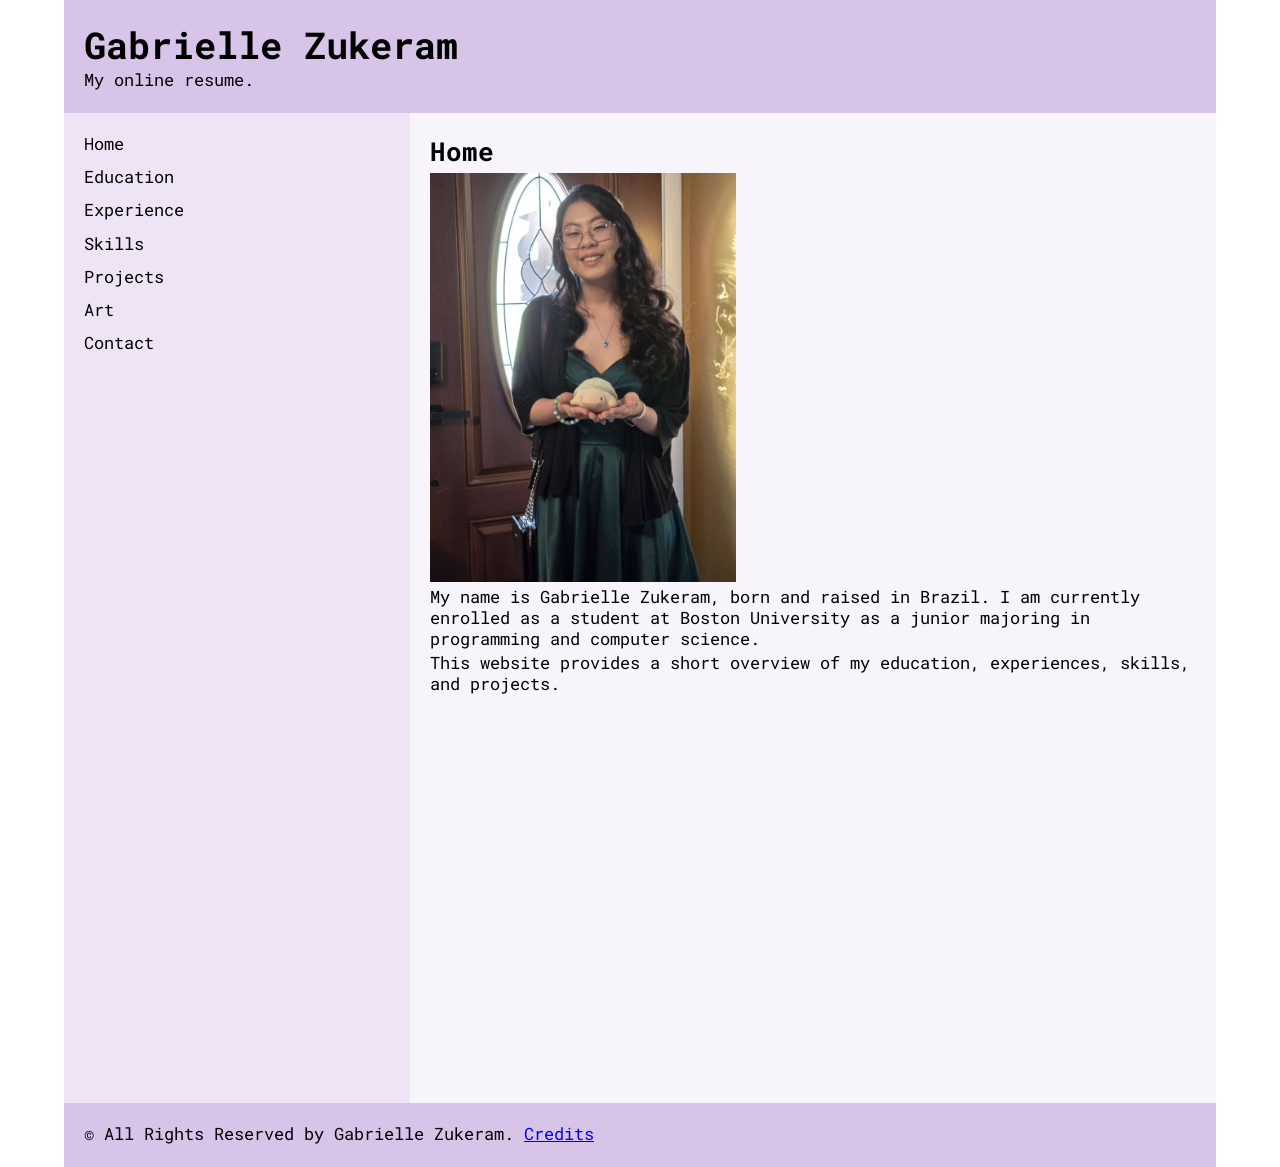
<file: index.html>
<!DOCTYPE html>
<html lang="en">
<head>
    <meta charset="UTF-8">
    <title>Home</title>
    <link rel="preconnect" href="https://fonts.googleapis.com">
    <link rel="preconnect" href="https://fonts.gstatic.com" crossorigin>
    <link href="https://fonts.googleapis.com/css2?family=Roboto+Mono:wght@400;500;700&display=swap" rel="stylesheet">
    <link rel="stylesheet" href="style.css">
    <meta name="viewport" content="width=device-width, initial-scale=1.0">
</head>


<body>
    <div id="page-wrapper">
        <header>
            <h1>Gabrielle Zukeram</h1>
            <p>My online resume.</p>
        </header>

        <div id="container">
            <nav>
                <ul>
                    <li><a href="index.html">Home</a></li>
                    <li><a href="education.html">Education</a></li>
                    <li><a href="experience.html">Experience</a></li>
                    <li><a href="skills.html">Skills</a></li>
                    <li><a href="projects.html">Projects</a></li>
                    <li><a href="art.html">Art</a></li>
                    <li><a href="contact.html">Contact</a></li>
                </ul>
            </nav>

            <main>
                <h2>Home</h2>
                <img src="gabby.jpg" alt="A photo of Gabrielle Zukeram">

                <p>My name is Gabrielle Zukeram, born and raised in Brazil. I am currently enrolled as a student at Boston University as
                    a
                    junior majoring in programming and computer science.</p>

                <p>This website provides a short overview of my education, experiences, skills, and projects.</p>
            </main>
        </div>

        <footer>
            <p>&copy; All Rights Reserved by Gabrielle Zukeram. <a href="#">Credits</a></p>
        </footer>
    </div>
</body>
</html>
</file>
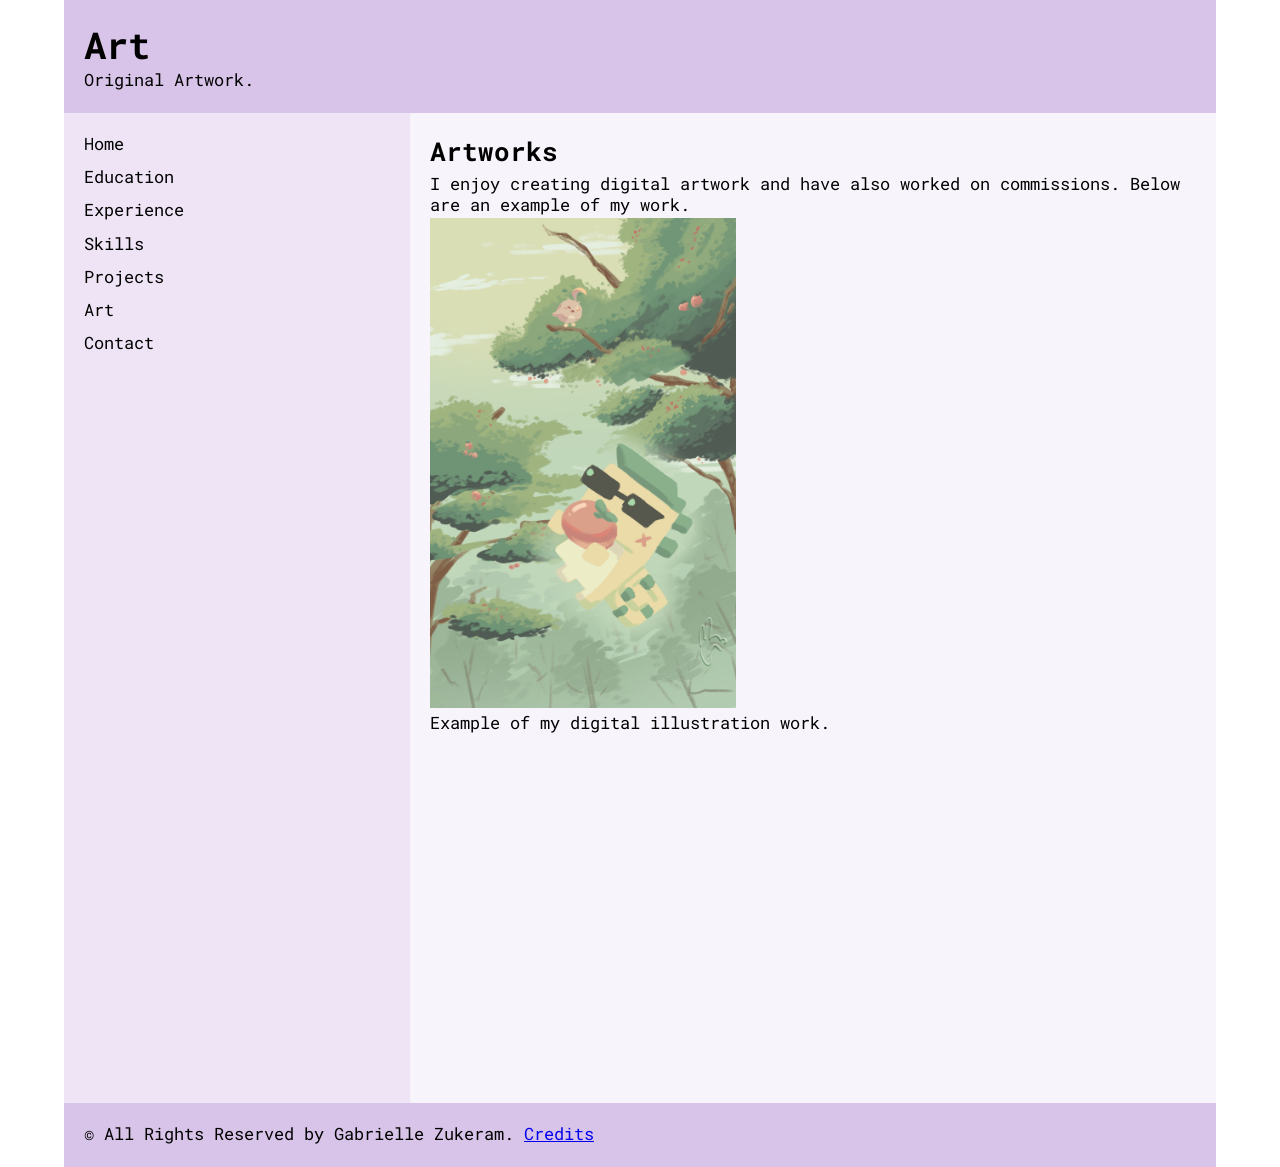
<file: art.html>
<!DOCTYPE html>
<html lang="en">
<head>
    <meta charset="UTF-8">
    <title>Home</title>
    <link rel="preconnect" href="https://fonts.googleapis.com">
    <link rel="preconnect" href="https://fonts.gstatic.com" crossorigin>
    <link href="https://fonts.googleapis.com/css2?family=Roboto+Mono:wght@400;500;700&display=swap" rel="stylesheet">
    <link rel="stylesheet" href="style.css">
    <meta name="viewport" content="width=device-width, initial-scale=1.0">
</head>

<body>
    <div id="page-wrapper">
        <header>
            <h1>Art</h1>
            <p>Original Artwork.</p>
        </header>

        <div id="container">
            <nav>
                <ul>
                    <li><a href="index.html">Home</a></li>
                    <li><a href="education.html">Education</a></li>
                    <li><a href="experience.html">Experience</a></li>
                    <li><a href="skills.html">Skills</a></li>
                    <li><a href="projects.html">Projects</a></li>
                    <li><a href="art.html">Art</a></li>
                    <li><a href="contact.html">Contact</a></li>
                </ul>
            </nav>

            <main>
                <h2>Artworks</h2>

                <p>I enjoy creating digital artwork and have also worked on commissions.
                    Below are an example of my work.</p>

                <img src="art1.png" alt="Digital Artwork by Gabrielle Zukeram">
                <p>Example of my digital illustration work.</p>
            </main>
        </div>

        <footer>
            <p>&copy; All Rights Reserved by Gabrielle Zukeram. <a href="#">Credits</a></p>
        </footer>
    </div>
</body>
</html>
</file>
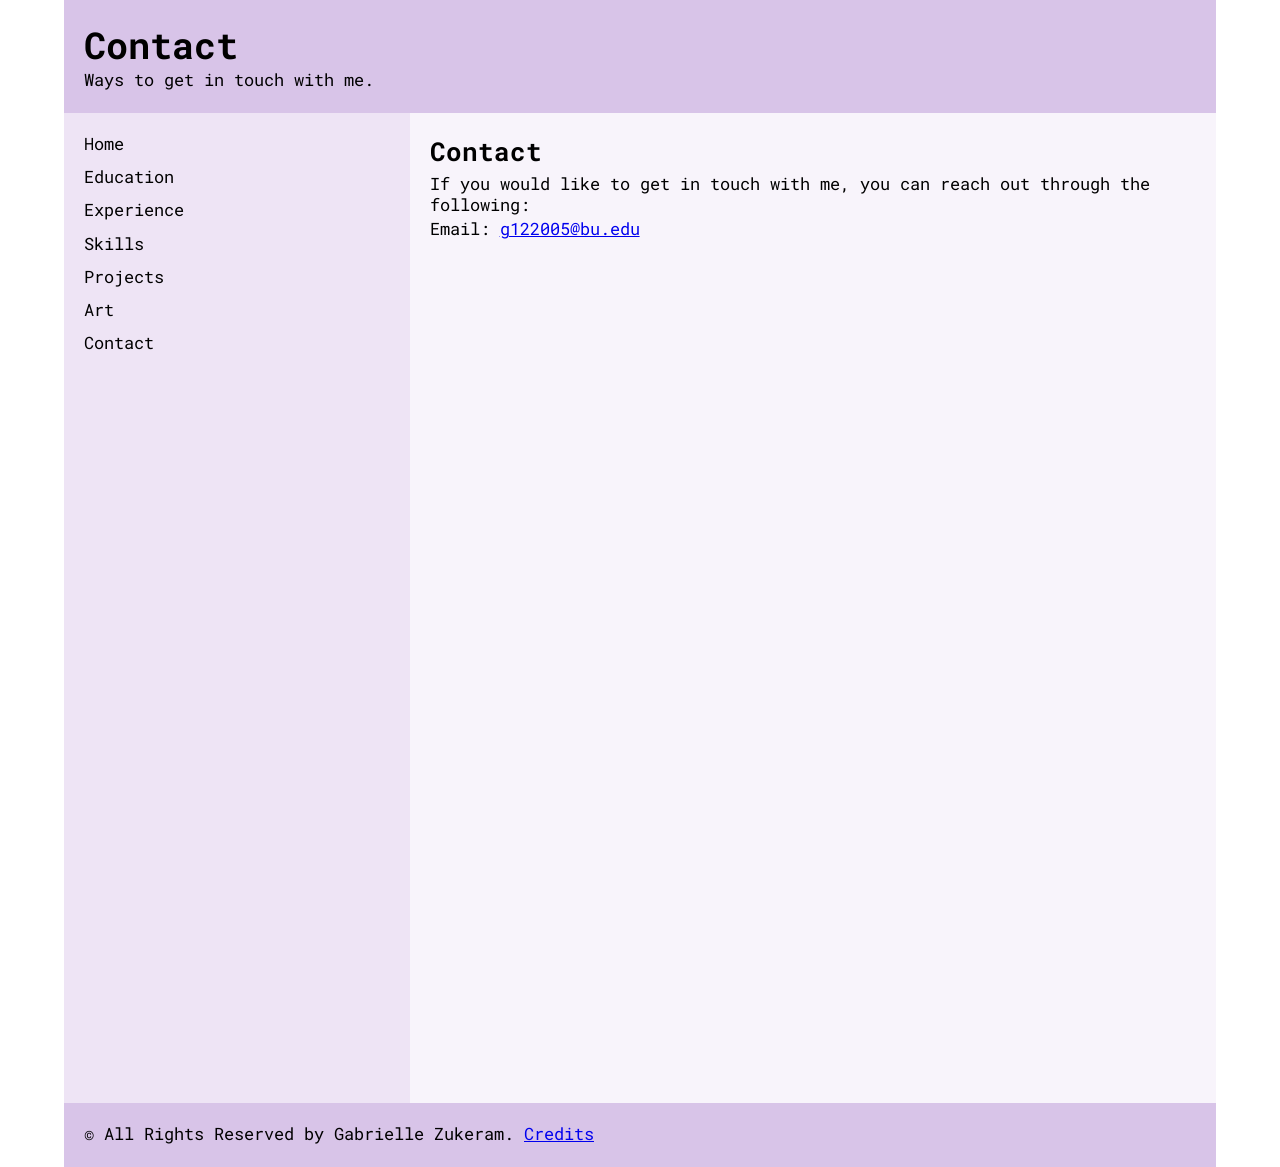
<file: contact.html>
<!DOCTYPE html>
<html lang="en">
<head>
    <meta charset="UTF-8">
    <title>Home</title>
    <link rel="preconnect" href="https://fonts.googleapis.com">
    <link rel="preconnect" href="https://fonts.gstatic.com" crossorigin>
    <link href="https://fonts.googleapis.com/css2?family=Roboto+Mono:wght@400;500;700&display=swap" rel="stylesheet">
    <link rel="stylesheet" href="style.css">
    <meta name="viewport" content="width=device-width, initial-scale=1.0">
</head>

<body>
    <div id="page-wrapper">
        <header>
            <h1>Contact</h1>
            <p>Ways to get in touch with me.</p>
        </header>

        <div id="container">
            <nav>
                <ul>
                    <li><a href="index.html">Home</a></li>
                    <li><a href="education.html">Education</a></li>
                    <li><a href="experience.html">Experience</a></li>
                    <li><a href="skills.html">Skills</a></li>
                    <li><a href="projects.html">Projects</a></li>
                    <li><a href="art.html">Art</a></li>
                    <li><a href="contact.html">Contact</a></li>
                </ul>
            </nav>

            <main>
                <h2>Contact</h2>
                <p>If you would like to get in touch with me, you can reach out through the following:</p>

                <p>Email:
                    <a href="mailto:g122005@bu.edu">g122005@bu.edu</a>
                </p>
            </main>
        </div>

        <footer>
            <p>&copy; All Rights Reserved by Gabrielle Zukeram. <a href="#">Credits</a></p>
        </footer>
    </div>
</body>
</html>
</file>
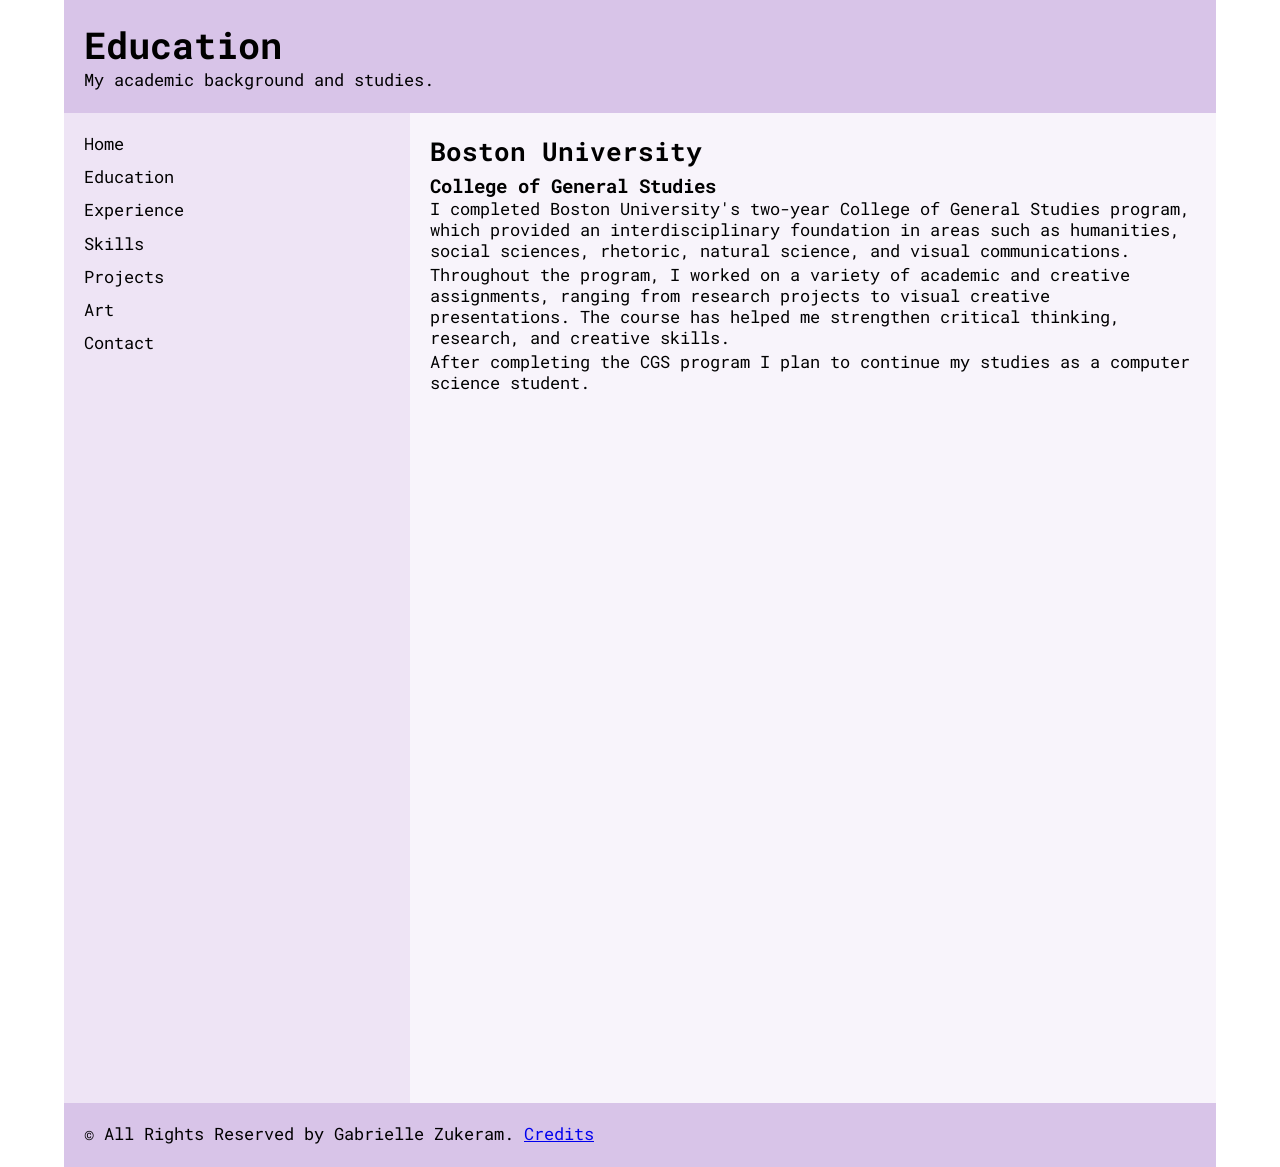
<file: education.html>
<!DOCTYPE html>
<html lang="en">
<head>
    <meta charset="UTF-8">
    <title>Home</title>
    <link rel="preconnect" href="https://fonts.googleapis.com">
    <link rel="preconnect" href="https://fonts.gstatic.com" crossorigin>
    <link href="https://fonts.googleapis.com/css2?family=Roboto+Mono:wght@400;500;700&display=swap" rel="stylesheet">
    <link rel="stylesheet" href="style.css">
    <meta name="viewport" content="width=device-width, initial-scale=1.0">
</head>

<body>
    <div id="page-wrapper">
        <header>
            <h1>Education</h1>
            <p>My academic background and studies.</p>
        </header>

        <div id="container">
            <nav>
                <ul>
                    <li><a href="index.html">Home</a></li>
                    <li><a href="education.html">Education</a></li>
                    <li><a href="experience.html">Experience</a></li>
                    <li><a href="skills.html">Skills</a></li>
                    <li><a href="projects.html">Projects</a></li>
                    <li><a href="art.html">Art</a></li>
                    <li><a href="contact.html">Contact</a></li>
                </ul>
            </nav>

            <main>
                <h2>Boston University</h2>

                <h3>College of General Studies</h3>

                <p>I completed Boston University's two-year College of General Studies program, which provided an
                    interdisciplinary
                    foundation in areas such as humanities, social sciences, rhetoric, natural science, and visual
                    communications.</p>

                <p>Throughout the program, I worked on a variety of academic and creative assignments, ranging from research
                    projects
                    to visual creative presentations. The course has helped me strengthen critical thinking, research, and
                    creative skills.</p>

                <p>After completing the CGS program I plan to continue my studies as a computer science student.</p>
            </main>
        </div>

        <footer>
            <p>&copy; All Rights Reserved by Gabrielle Zukeram. <a href="#">Credits</a></p>
        </footer>
    </div>
</body>
</html>
</file>
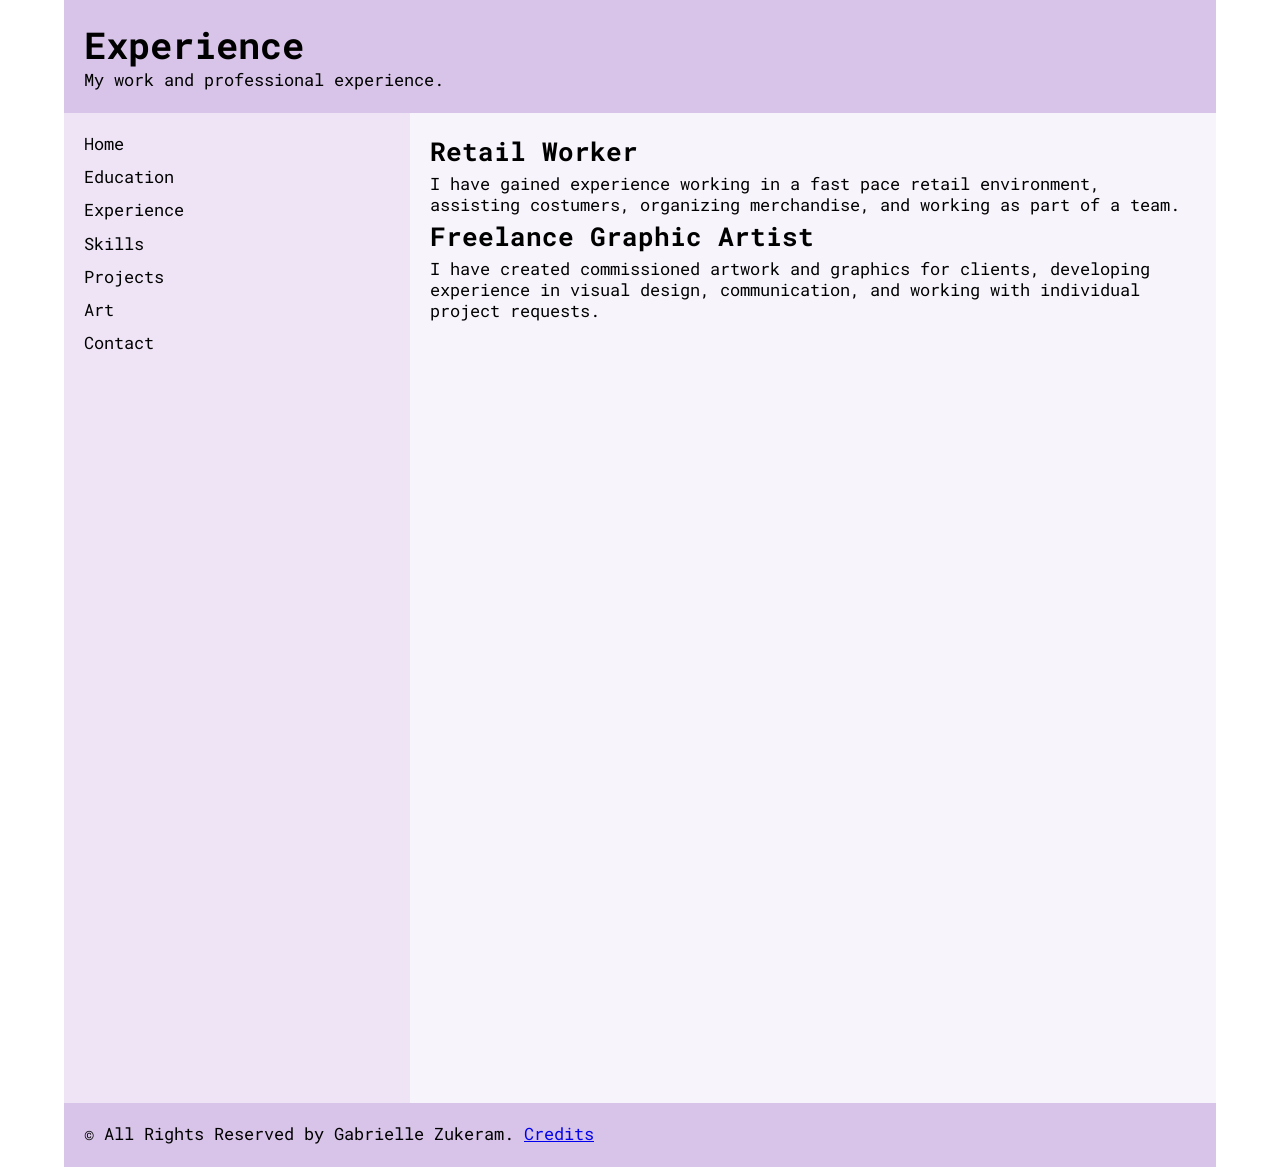
<file: experience.html>
<!DOCTYPE html>
<html lang="en">
<head>
    <meta charset="UTF-8">
    <title>Home</title>
    <link rel="preconnect" href="https://fonts.googleapis.com">
    <link rel="preconnect" href="https://fonts.gstatic.com" crossorigin>
    <link href="https://fonts.googleapis.com/css2?family=Roboto+Mono:wght@400;500;700&display=swap" rel="stylesheet">
    <link rel="stylesheet" href="style.css">
    <meta name="viewport" content="width=device-width, initial-scale=1.0">
</head>

<body>
    <div id="page-wrapper">
        <header>
            <h1>Experience</h1>
            <p>My work and professional experience.</p>
        </header>

        <div id="container">
            <nav>
                <ul>
                    <li><a href="index.html">Home</a></li>
                    <li><a href="education.html">Education</a></li>
                    <li><a href="experience.html">Experience</a></li>
                    <li><a href="skills.html">Skills</a></li>
                    <li><a href="projects.html">Projects</a></li>
                    <li><a href="art.html">Art</a></li>
                    <li><a href="contact.html">Contact</a></li>
                </ul>
            </nav>

            <main>
                <h2>Retail Worker</h2>
                <p>I have gained experience working in a fast pace retail environment, assisting costumers, organizing
                    merchandise,
                    and working as part of a team.</p>

                <h2>Freelance Graphic Artist</h2>
                <p>I have created commissioned artwork and graphics for clients, developing experience in visual design,
                    communication,
                    and working with individual project requests.</p>
            </main>
        </div>

        <footer>
            <p>&copy; All Rights Reserved by Gabrielle Zukeram. <a href="#">Credits</a></p>
        </footer>
    </div>
</body>
</html>
</file>
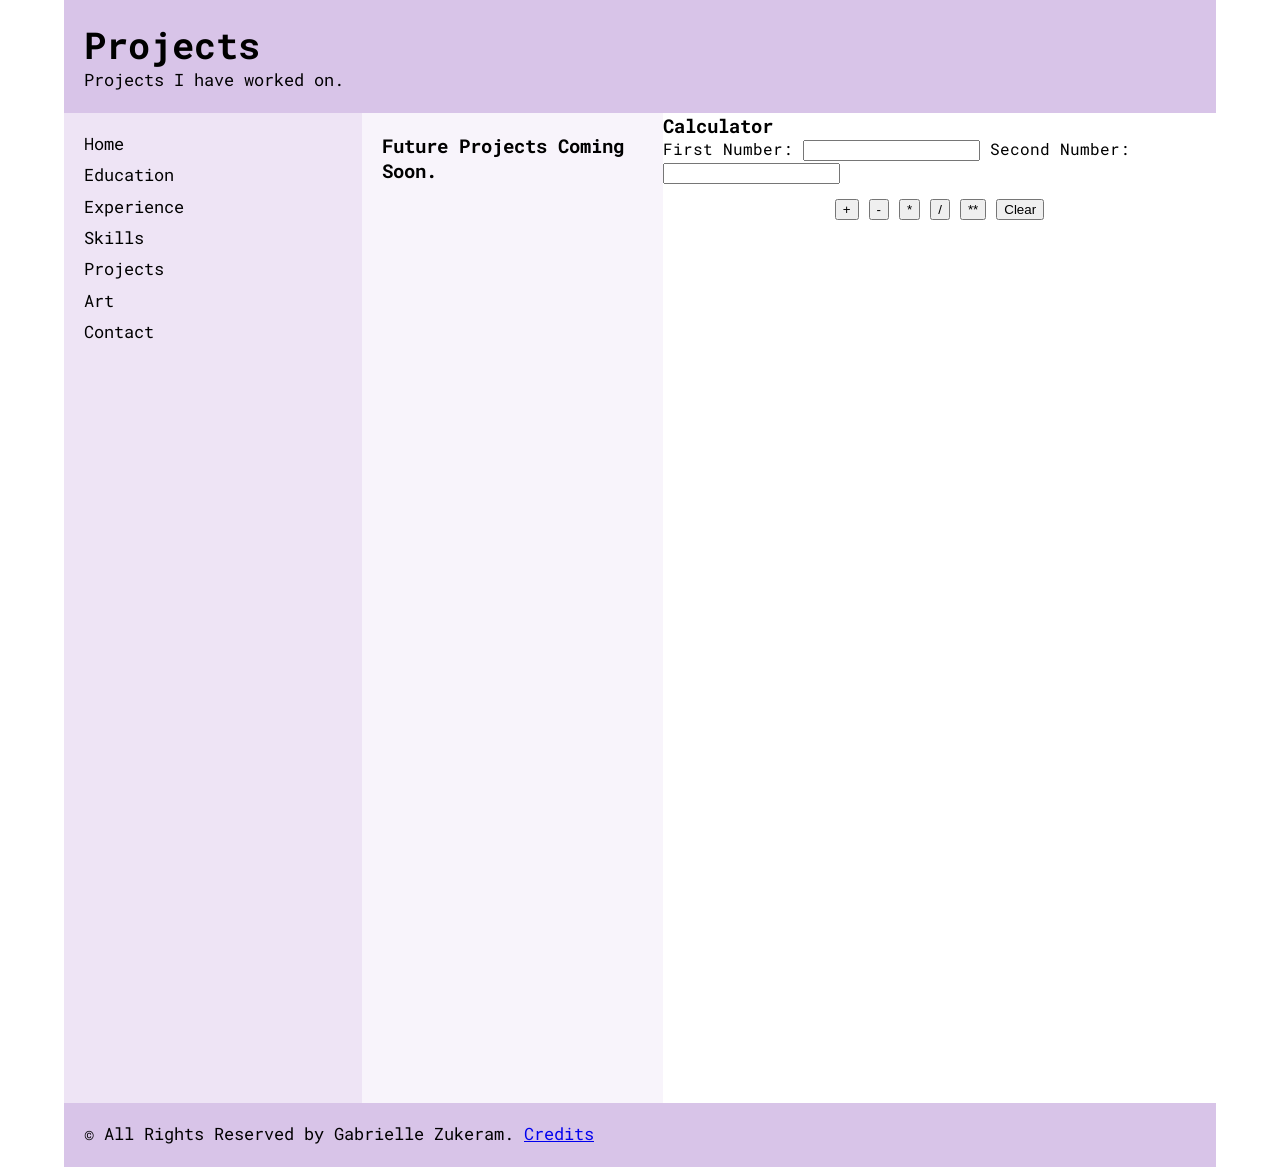
<file: projects.html>
<!DOCTYPE html>
<html lang="en">
<head>
    <meta charset="UTF-8">
    <title>Home</title>
    <link rel="preconnect" href="https://fonts.googleapis.com">
    <link rel="preconnect" href="https://fonts.gstatic.com" crossorigin>
    <link href="https://fonts.googleapis.com/css2?family=Roboto+Mono:wght@400;500;700&display=swap" rel="stylesheet">
    <link rel="stylesheet" href="style.css">
    <meta name="viewport" content="width=device-width, initial-scale=1.0">
</head>

<body>
    <div id="page-wrapper">
        <header>
            <h1>Projects</h1>
            <p>Projects I have worked on.</p>
        </header>

        <div id="container">
            <nav>
                <ul>
                    <li><a href="index.html">Home</a></li>
                    <li><a href="education.html">Education</a></li>
                    <li><a href="experience.html">Experience</a></li>
                    <li><a href="skills.html">Skills</a></li>
                    <li><a href="projects.html">Projects</a></li>
                    <li><a href="art.html">Art</a></li>
                    <li><a href="contact.html">Contact</a></li>
                </ul>
            </nav>

            <main>
                <h3>Future Projects Coming Soon.</h3>
            </main>

            <div id="calculator">
                <h3>Calculator</h3>

                <label for="first-number">First Number:</label>
                <input type="text" id="first-number">

                <label for="second-number">Second Number:</label>
                <input type="text" id="second-number">

                <div class="calculator-buttons">
                    <button onclick="addition()">+</button>
                    <button onclick="subtraction()">-</button>
                    <button onclick="multiplication()">*</button>
                    <button onclick="division()">/</button>
                    <button onclick="power()">**</button>
                    <button onclick="clearCalculator()">Clear</button>
                </div>

                <h3 id="output"></h3>
            </div>

        </div>

        <footer>
            <p>&copy; All Rights Reserved by Gabrielle Zukeram. <a href="#">Credits</a></p>
        </footer>
    </div>

<script src="calc.js"></script>
</body>
</html>
</file>
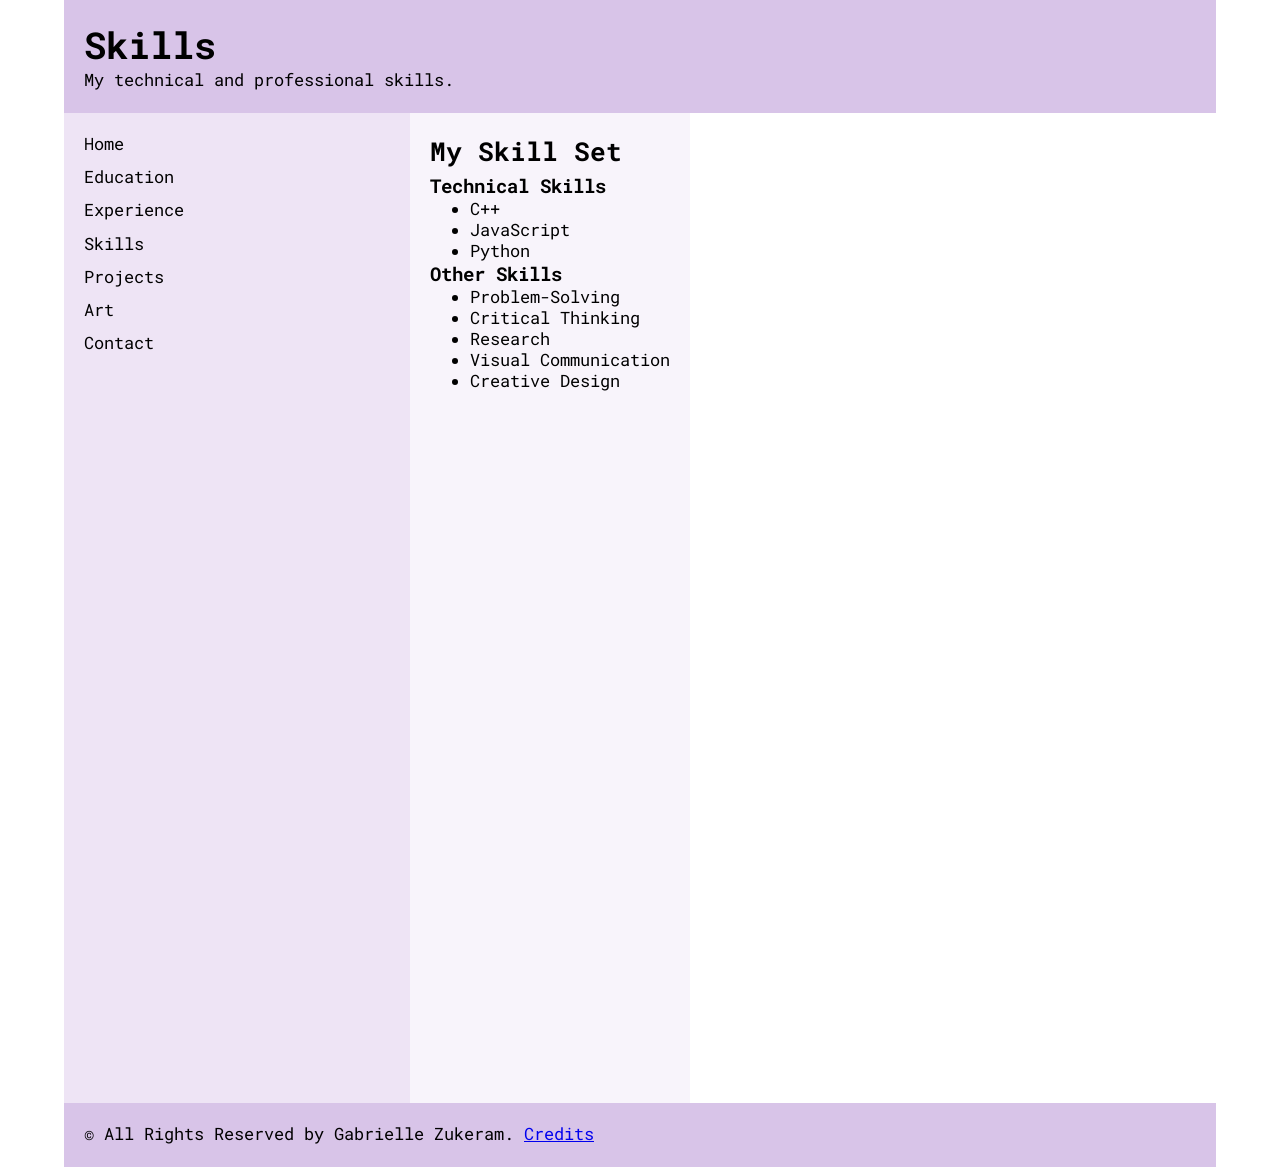
<file: skills.html>
<!DOCTYPE html>
<html lang="en">
<head>
    <meta charset="UTF-8">
    <title>Home</title>
    <link rel="preconnect" href="https://fonts.googleapis.com">
    <link rel="preconnect" href="https://fonts.gstatic.com" crossorigin>
    <link href="https://fonts.googleapis.com/css2?family=Roboto+Mono:wght@400;500;700&display=swap" rel="stylesheet">
    <link rel="stylesheet" href="style.css">
    <meta name="viewport" content="width=device-width, initial-scale=1.0">
</head>

<body>
    <div id="page-wrapper">
        <header>
            <h1>Skills</h1>
            <p>My technical and professional skills.</p>
        </header>

        <div id="container">
            <nav>
                <ul>
                    <li><a href="index.html">Home</a></li>
                    <li><a href="education.html">Education</a></li>
                    <li><a href="experience.html">Experience</a></li>
                    <li><a href="skills.html">Skills</a></li>
                    <li><a href="projects.html">Projects</a></li>
                    <li><a href="art.html">Art</a></li>
                    <li><a href="contact.html">Contact</a></li>
                </ul>
            </nav>

            <main>
                <h2>My Skill Set</h2>

                <h3>Technical Skills</h3>
                <ul>
                    <li>C++</li>
                    <li>JavaScript</li>
                    <li>Python</li>
                </ul>

                <h3>Other Skills</h3>
                <ul>
                    <li>Problem-Solving</li>
                    <li>Critical Thinking</li>
                    <li>Research</li>
                    <li>Visual Communication</li>
                    <li>Creative Design</li>
                </ul>
            </main>
        </div>

        <footer>
            <p>&copy; All Rights Reserved by Gabrielle Zukeram. <a href="#">Credits</a></p>
        </footer>
    </div>
</body>
</html>
</file>
<file: style.css>
*{
    margin: 0;
    box-sizing: border-box;
}

#page-wrapper{
    width: 90%;
    margin: 0 auto;
}
#container{
    display: flex;
}

header, footer{
    text-align: left;
    padding: 20px;
    background-color: #d8c4e8;
}

nav {
    width: 30%;
    padding: 20px;
    background-color: #eee4f5;
}

nav ul{
    list-style: none;
    padding: 0;
    display: flex;
    flex-direction: column;
}

nav li{
    margin-bottom: 4%
}

nav a{
    text-decoration: none;
    color: black;
}

body{
    font-family: "Roboto Mono", "Courier New", Calibri, courier, monospace;
}

main{
   max-width: 70%;
    height: 110vh;
    padding: 20px;
    background-color: #f8f4fb;
}

img {
    max-width: 40%;
    height: auto;
}

h1 {
    font-size: calc(24px + 1vw);
}
h2{
    font-size: calc(20px + 0.5vw);
    margin-bottom: 5px;
}
p, li, a{
    font-size: calc(14px + 0.2vw);
}

p{
    margin-bottom: 3px;
}

.calculator{
    margin-top: 30px;
    padding: 20px;
    text-align: left;
}

.calculator input {
    padding: 10px;
    margin: 5px;
    max-width: 200px;
    display: block;
}

.calculator label{
    display: block;
}

.calculator-buttons{
    display: flex;
    justify-content: center;
    flex-wrap: wrap;
    gap: 10px;
    margin: 15px 0;
}

.calculator button{
    padding: 10px 15px;
    font-family: 'Roboto Mono', 'Courier New', Calibri, courier, monospace;
    font-size: calc(14px + 0.2vw);
}

@media screen and (max-width: 1000px) {
    #container{
        flex-wrap: wrap;
    }
    main {
        max-width: 100%;
        width: 100%;
    }
}

@media screen and (max-width: 750px) {
    #container{
        flex-direction: column;
    }
    header {
        text-align: center;
        padding: 10px;
    }
    nav{
        width: 100%;
        padding: 10px;
    }
    nav ul{
        flex-direction: row;
        flex-wrap: wrap;
        gap: 1px;
        justify-content: center;
    }
    nav li{
        margin-bottom: 0%
    }
    nav a{
        display: block;
        padding: 8px 10px;
    }
    main{
        width: 100%;
        max-width: 100%;
        padding: 10px;
    }
    footer{
        padding: 10px;
    }
}
</file>
